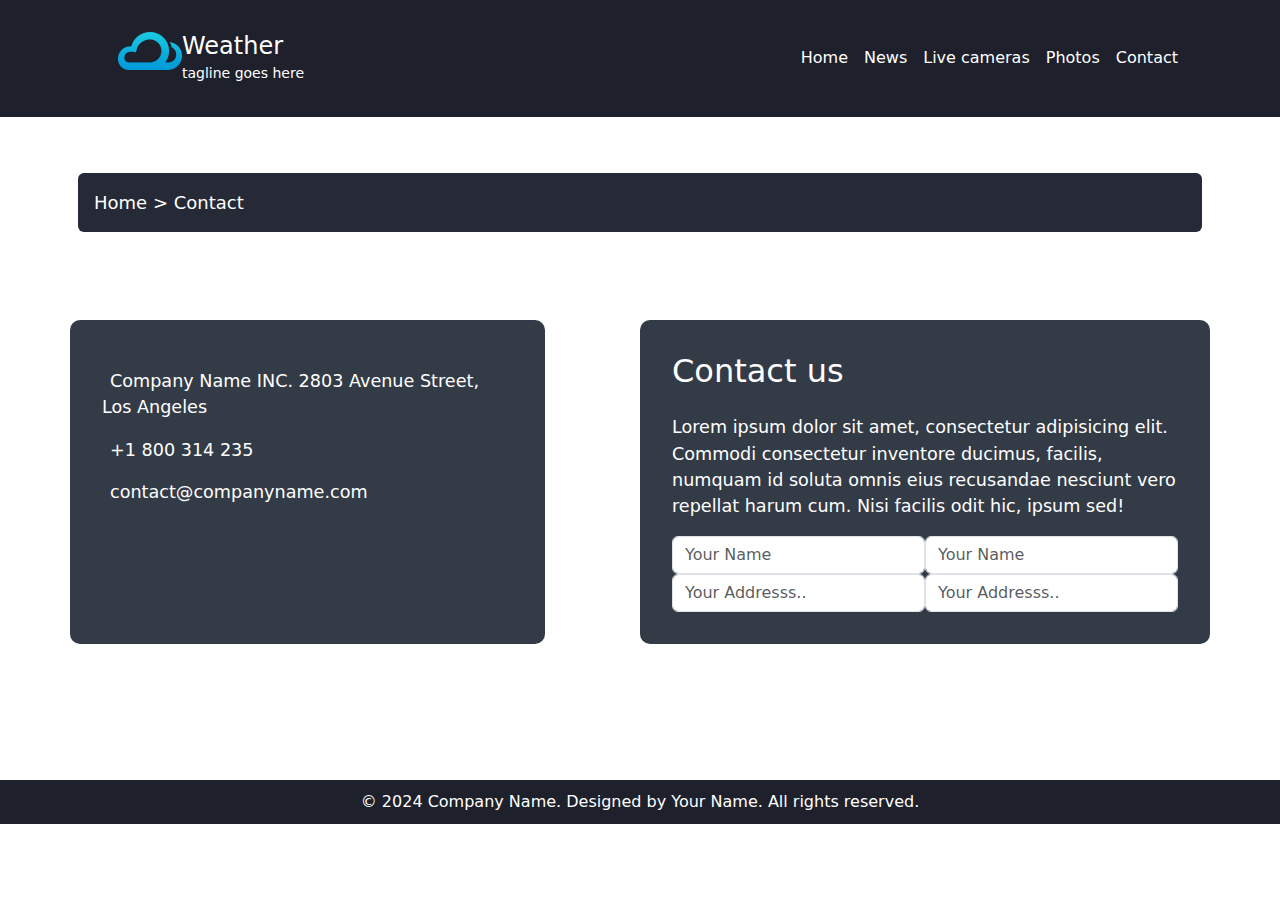
<file: index-content.html>
<!DOCTYPE html>
<html lang="en">
  <head>
    <meta charset="UTF-8" />
    <meta name="viewport" content="width=device-width, initial-scale=1.0" />
    <title>Contact Page</title>
    <!-- Style -->
    <link rel="stylesheet" href="style/indexTwo.css" />
    <!-- Font Awesome -->
    <link
      rel="stylesheet"
      href="https://cdnjs.cloudflare.com/ajax/libs/font-awesome/6.7.1/css/all.min.css"
      integrity="sha512-5Hs3dF2AEPkpNAR7UiOHba+lRSJNeM2ECkwxUIxC1Q/FLycGTbNapWXB4tP889k5T5Ju8fs4b1P5z/iB4nMfSQ=="
      crossorigin="anonymous"
      referrerpolicy="no-referrer"
    />
    <!-- BootStrap -->
    <link
      href="https://cdn.jsdelivr.net/npm/bootstrap@5.3.3/dist/css/bootstrap.min.css"
      rel="stylesheet"
      integrity="sha384-QWTKZyjpPEjISv5WaRU9OFeRpok6YctnYmDr5pNlyT2bRjXh0JMhjY6hW+ALEwIH"
      crossorigin="anonymous"
    />
  </head>
  <body>
    <div class="site-content">
      <!-- Start Navbar -->
      <div class="site-header">
        <div class="container mb-5">
          <nav class="navbar navbar-expand-lg navbar-light bg-transparent">
            <div class="container-fluid">
              <a
                class="logo-imges d-flex text-decoration-none p-4"
                href="index.html"
              >
                <img
                  src="./imges/logo2x.png"
                  width="64px"
                  height="38px"
                  alt="logo"
                />
                <div class="logo-text">
                  <h1 class="text-white pb-0 mb-0">Weather</h1>
                  <small class="sitedescription text-white pb-0 pt-0"
                    >tagline goes here</small
                  >
                </div>
              </a>
              <button
                class="navbar-toggler"
                type="button"
                data-bs-toggle="collapse"
                data-bs-target="#navbarSupportedContent"
                aria-controls="navbarSupportedContent"
                aria-expanded="false"
                aria-label="Toggle navigation"
              >
                <span class="navbar-toggler-icon"></span>
              </button>
              <div class="collapse navbar-collapse" id="navbarSupportedContent">
                <ul class="navbar-nav ms-auto mb-2 mb-lg-0 text-white">
                  <li class="nav-item rounded-pill">
                    <a
                      class="nav-link active text-white"
                      aria-current="page"
                      href="index.html"
                      >Home</a
                    >
                  </li>
                  <li class="nav-item">
                    <a class="nav-link text-white rounded-bottom-pill" href="#"
                      >News</a
                    >
                  </li>
                  <li class="nav-item">
                    <a class="nav-link text-white" href="#">Live cameras</a>
                  </li>
                  <li class="nav-item">
                    <a class="nav-link text-white" href="#">Photos</a>
                  </li>
                  <li class="nav-item">
                    <a class="nav-link text-white" href="index-content.html"
                      >Contact</a
                    >
                  </li>
                </ul>
              </div>
            </div>
          </nav>
        </div>
      </div>
      <!-- End Navbar -->

      <!-- Start Breadcrumb -->
      <div class="breadcrumb">
        <div class="container p-2 position-relative">
          <input
            type="text"
            class="form-control pe-5 p-3"
            disabled
            value="Home > Contact"
          />
        </div>
      </div>
      <!-- End Breadcrumb -->

      <!-- Start Content Section -->
      <div class="content">
        <div class="container">
          <div class="row">
            <div class="content-maps col-md-5 ml">
              <p class="text-white">
                <i class="fa-solid fa-location-crosshairs me-2"></i>
                Company Name INC. 2803 Avenue Street, Los Angeles
              </p>
              <p class="text-white d-flex align-items-center">
                <i class="fa-solid fa-phone me-2"></i>
                +1 800 314 235
              </p>
              <p class="text-white d-flex align-items-center">
                <i class="fa-solid fa-envelope me-2"></i>
                contact@companyname.com
              </p>
            </div>
            <div
              class="content-maps d-flex justify-content-center flex-column col-md-6 offset-1"
            >
              <h2 class="text-white">Contact us</h2>
              <p class="text-white d-flex align-items-center">
                Lorem ipsum dolor sit amet, consectetur adipisicing elit.
                Commodi consectetur inventore ducimus, facilis, numquam id
                soluta omnis eius recusandae nesciunt vero repellat harum cum.
                Nisi facilis odit hic, ipsum sed!
              </p>
              <form action="" class="d-flex justify-content-between w-100 rounded-4">
                <div class="w-50">
                  <input
                    type="text"
                    placeholder="Your Name"
                    class="form-control "
                  />
                  <input
                    type="text"
                    placeholder="Your Addresss.."
                    class="form-control "
                  />
                </div>
                <div class="w-50">
                  <input
                    type="text"
                    placeholder="Your Name"
                    class="form-control me-3"
                  />
                  <input
                    type="text"
                    placeholder="Your Addresss.."
                    class="form-control "
                  />
                </div>
              </form>
            </div>
          </div>
        </div>
      </div>
      <!-- End Content Section -->

      <!-- Start Footer -->
      <footer
        class="text-center text-white mt-4"
        style="background-color: #1e202b; padding: 10px 0"
      >
        <p>
          &copy; 2024 Company Name. Designed by Your Name. All rights reserved.
        </p>
      </footer>
      <!-- End Footer -->
    </div>

    <!-- Scripts -->
    <script
      src="https://cdn.jsdelivr.net/npm/bootstrap@5.3.3/dist/js/bootstrap.bundle.min.js"
      integrity="sha384-YvpcrYf0tY3lHB60NNkmXc5s9fDVZLESaAA55NDzOxhy9GkcIdslK1eN7N6jIeHz"
      crossorigin="anonymous"
    ></script>
  </body>
</html>
</file>
<file: style/indexTwo.css>
/* Start Gloubal */
:root {
  --bg-color: #1e202b;
  --breadcrumb-bg-color: #262936;
  --text-color: white;
  --nav-link-color: white;
  --nav-link-hover-color: #f8f9fa;
}

body {
  background-color: var(--bg-color);
  color: var(--text-color);
  font-family: Arial, sans-serif;
  margin: 0;
  padding: 0;
  height: 100vh;
}

/* Links */
a {
  text-decoration: none;
  color: var(--text-color);
}

a:hover {
  color: var(--nav-link-hover-color);
}

/* End Global */

/* Start Navbar */
.site-content .site-header {
  background-color: var(--bg-color) !important;
}

.navbar-nav .nav-link {
  color: var(--nav-link-color) !important;
}

.navbar-nav .nav-link:hover {
  color: var(--nav-link-hover-color) !important;
}

/* Navbar Logo */
.site-header .logo-imges img {
  width: 64px;
  height: 38px;
}

.site-header .logo-text h1 {
  font-size: 1.5rem;
}

.site-header .logo-text small {
  font-size: 0.875rem;
  color: rgba(255, 255, 255, 0.7);
}

/* End Navbar */

/* Start Breadcrumb */
.breadcrumb .container input {
  color: var(--text-color);
  background-color: var(--breadcrumb-bg-color);
  border: none;
  padding: 1rem;
  font-size: 1.125rem;
  width: 100%;
}

.breadcrumb .container input:disabled {
  background-color: var(--breadcrumb-bg-color);
}

/* End Breadcrumb */

/* Start Content Section */
.content {
  padding: 4rem 0;
}

.content .content-maps {
  background-color: #333b47;
  border-radius: 10px;
  padding: 2rem;
  margin-bottom: 3rem;
}

.content .content-maps p {
  margin: 1rem 0;
  font-size: 1.1rem;
}

.content .content-maps .fa {
  font-size: 1.5rem;
  color: var(--nav-link-hover-color);
}

/* End Content Section */

/* Start Footer */
footer {
  background-color: var(--bg-color);
  padding: 10px 0;
}

footer p {
  margin: 0;
  font-size: 1rem;
  color: var(--text-color);
}

/* End Footer */
</file>
